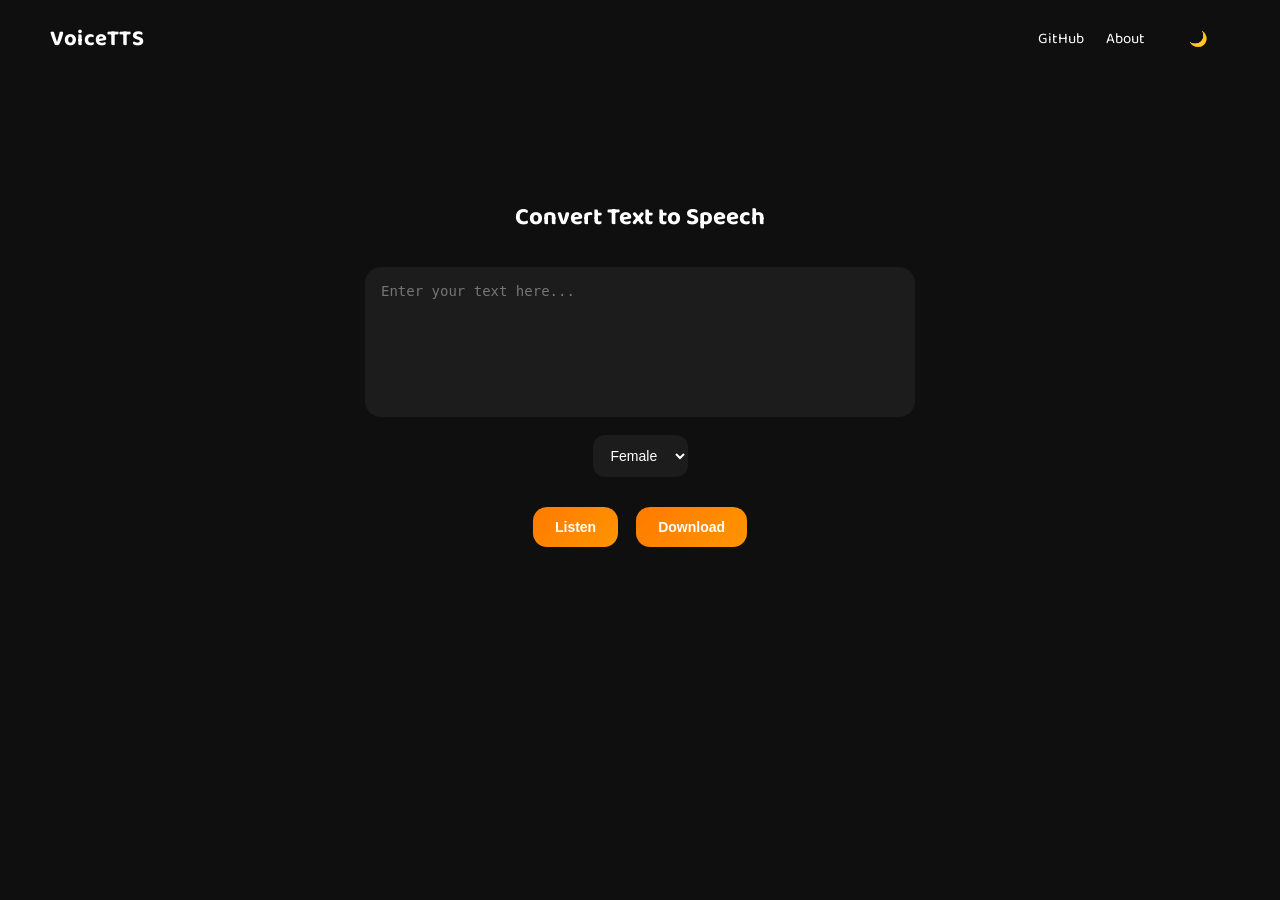
<file: backend/index.html>
<!DOCTYPE html>
<html lang="en">
<head>
  <meta charset="UTF-8">
  <title>Voicetts</title>
  <link rel="stylesheet" href="style.css">
</head>
<body>

  <!-- Navbar -->
  <nav class="navbar">
    <div class="logo">VoiceTTS</div>

    <div class="nav-right">
      <a href="https://github.com/codeghost07official/tts-platform-codeghost.git" target="_blank">GitHub</a>
      <a href="about.html">About</a>
      <button id="themeToggle">🌙</button>
    </div>
  </nav>

  <!-- Main Content -->
  <div class="container">
    <h2>Convert Text to Speech</h2>

    <textarea id="text" placeholder="Enter your text here..."></textarea>

    <select id="voice">
      <option value="en-US-AriaNeural">Female</option>
      <option value="en-US-GuyNeural">Male</option>
    </select>

    <div class="buttons">
      <button id="listen">Listen</button>
      <button id="download">Download</button>
    </div>
  </div>
  <script src="script.js"></script>

</body>
</html>
</file>
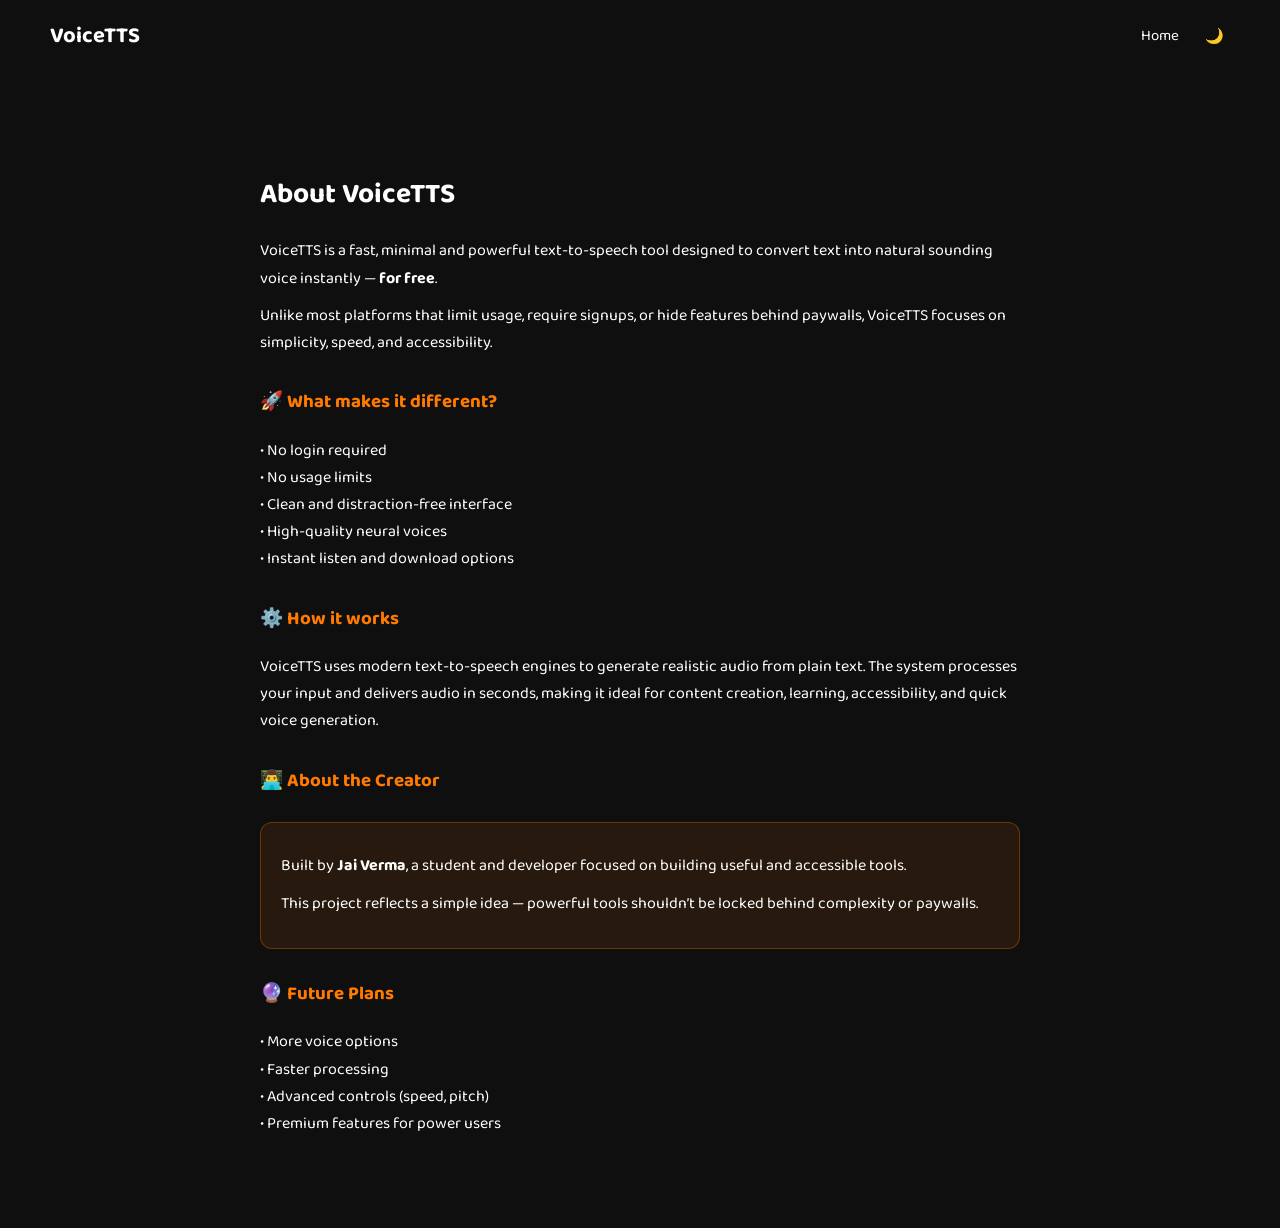
<file: backend/about.html>
<!DOCTYPE html>
<html lang="en">
<head>
  <meta charset="UTF-8">
  <title>About - Voicetts</title>

  <style>
    @import url('https://fonts.googleapis.com/css2?family=Baloo+Bhai+2:wght@400..800&display=swap');

    * {
      box-sizing: border-box;
    }

    body {
      font-family: "Baloo Bhai 2", sans-serif;
      margin: 0;
      transition: 0.3s;
    }

    body.dark {
      background: #0f0f0f;
      color: white;
    }

    body.light {
      background: #ffffff;
      color: #111;
    }

    /* Navbar */
    .navbar {
      display: flex;
      justify-content: space-between;
      align-items: center;
      padding: 18px 50px;
    }

    .logo {
      font-size: 22px;
      font-weight: 700;
    }

    .nav-right {
      display: flex;
      gap: 20px;
      align-items: center;
    }

    .nav-right a, .nav-right button {
      text-decoration: none;
      border: none;
      background: none;
      cursor: pointer;
      font-size: 15px;
      transition: 0.3s;
    }

    body.dark .nav-right a,
    body.dark .nav-right button {
      color: white;
    }

    body.light .nav-right a,
    body.light .nav-right button {
      color: black;
    }

    /* Container */
    .container {
      max-width: 800px;
      margin: 60px auto;
      padding: 20px;
      line-height: 1.7;
    }

    h1 {
      margin-bottom: 20px;
      font-size: 28px;
    }

    h3 {
      margin-top: 30px;
      color: #ff7a00;
    }

    p {
      margin: 10px 0;
    }

    /* Highlight box */
    .highlight {
      margin-top: 25px;
      padding: 20px;
      border-radius: 12px;
      background: rgba(255, 122, 0, 0.1);
      border: 1px solid rgba(255, 122, 0, 0.3);
    }

    /* Responsive */
    @media (max-width: 768px) {
      .navbar {
        padding: 15px 20px;
      }

      .container {
        padding: 15px;
      }
    }
  </style>
</head>

<body class="dark">

  <!-- Navbar -->
  <nav class="navbar">
    <div class="logo">VoiceTTS</div>

    <div class="nav-right">
      <a href="index.html">Home</a>
      <button id="themeToggle">🌙</button>
    </div>
  </nav>

  <!-- Content -->
  <div class="container">
    <h1>About VoiceTTS</h1>

    <p>
      VoiceTTS is a fast, minimal and powerful text-to-speech tool designed to convert text into natural sounding voice instantly — <strong>for free</strong>.
    </p>

    <p>
      Unlike most platforms that limit usage, require signups, or hide features behind paywalls, VoiceTTS focuses on simplicity, speed, and accessibility.
    </p>

    <h3>🚀 What makes it different?</h3>

    <p>
      • No login required<br>
      • No usage limits<br>
      • Clean and distraction-free interface<br>
      • High-quality neural voices<br>
      • Instant listen and download options
    </p>

    <h3>⚙️ How it works</h3>

    <p>
      VoiceTTS uses modern text-to-speech engines to generate realistic audio from plain text. The system processes your input and delivers audio in seconds, making it ideal for content creation, learning, accessibility, and quick voice generation.
    </p>

    <h3>👨‍💻 About the Creator</h3>

    <div class="highlight">
      <p>
        Built by <strong>Jai Verma</strong>, a student and developer focused on building useful and accessible tools.
      </p>

      <p>
        This project reflects a simple idea — powerful tools shouldn’t be locked behind complexity or paywalls.
      </p>
    </div>

    <h3>🔮 Future Plans</h3>

    <p>
      • More voice options<br>
      • Faster processing<br>
      • Advanced controls (speed, pitch)<br>
      • Premium features for power users
    </p>

  </div>

  <!-- JS -->
  <script>
    const themeBtn = document.getElementById("themeToggle");

    themeBtn.addEventListener("click", () => {
      if (document.body.classList.contains("dark")) {
        document.body.classList.remove("dark");
        document.body.classList.add("light");
        themeBtn.innerText = "☀️";
      } else {
        document.body.classList.remove("light");
        document.body.classList.add("dark");
        themeBtn.innerText = "🌙";
      }
    });
  </script>

</body>
</html>
</file>
<file: backend/style.css>
@import url('https://fonts.googleapis.com/css2?family=Baloo+Bhai+2:wght@400..800&display=swap');

* {
  box-sizing: border-box;
}

body {
  font-family: "Baloo Bhai 2", sans-serif;
  margin: 0;
  transition: 0.3s;
}

/* ===== THEMES ===== */
body.dark {
  background: #0f0f0f;
  color: #ffffff;
}

body.light {
  background: #ffffff;
  color: #111;
}

/* ===== NAVBAR ===== */
.navbar {
  display: flex;
  justify-content: space-between;
  align-items: center;
  padding: 18px 50px;
}

.logo {
  font-size: 22px;
  font-weight: 700;
  letter-spacing: 0.5px;
}

.nav-right {
  display: flex;
  align-items: center;
  gap: 22px;
}

.nav-right a,
.nav-right button {
  text-decoration: none;
  background: transparent;
  border: none;
  cursor: pointer;
  font-size: 15px;
  transition: all 0.25s ease;
  position: relative;
}

/* Underline hover effect */
.nav-right a::after {
  content: "";
  position: absolute;
  left: 0;
  bottom: -3px;
  width: 0%;
  height: 2px;
  background: #ff7a00;
  transition: 0.3s;
}

.nav-right a:hover::after {
  width: 100%;
}

/* Theme colors */
body.dark .nav-right a,
body.dark .nav-right button {
  color: white;
}

body.light .nav-right a,
body.light .nav-right button {
  color: black;
}

/* ===== CONTAINER ===== */
.container {
  display: flex;
  flex-direction: column;
  align-items: center;
  margin-top: 80px;
  padding: 20px;
  text-align: center;
}

h2 {
  margin-bottom: 30px;
  font-size: 24px;
}

/* ===== TEXTAREA ===== */
textarea {
  width: 100%;
  max-width: 550px;
  height: 150px;
  padding: 16px;
  border-radius: 16px;
  border: none;
  outline: none;
  font-size: 14px;
  resize: none;
  transition: all 0.25s ease;
}

/* Focus glow */
textarea:focus {
  transform: scale(1.01);
  box-shadow: 0 0 0 2px #ff7a00;
}

/* Theme textarea */
body.dark textarea {
  background: #1c1c1c;
  color: white;
}

body.light textarea {
  background: #f2f2f2;
  color: black;
}

/* ===== DROPDOWN ===== */
select {
  margin-top: 18px;
  padding: 12px 14px;
  border-radius: 12px;
  border: none;
  cursor: pointer;
  font-size: 14px;
  transition: all 0.25s ease;
}

/* Hover effect (fake “open feel”) */
select:hover {
  transform: scale(1.05);
  box-shadow: 0 0 0 2px #ff7a00;
}

/* Focus (actual open interaction) */
select:focus {
  outline: none;
  box-shadow: 0 0 0 2px #ff7a00;
}

/* Theme dropdown */
body.dark select {
  background: #1c1c1c;
  color: white;
}

body.light select {
  background: #f2f2f2;
  color: black;
}

/* ===== BUTTONS ===== */
.buttons {
  margin-top: 30px;
  display: flex;
  gap: 18px;
  flex-wrap: wrap;
  justify-content: center;
}

button {
  padding: 12px 22px;
  border-radius: 14px;
  border: none;
  cursor: pointer;
  background: linear-gradient(135deg, #ff7a00, #ff9500);
  color: white;
  font-weight: 600;
  font-size: 14px;
  transition: all 0.25s ease;
}

/* Premium hover */
button:hover {
  transform: translateY(-3px) scale(1.03);
  box-shadow: 0 8px 20px rgba(255, 122, 0, 0.3);
}

/* Click feel */
button:active {
  transform: scale(0.97);
}

/* Disabled (loading state) */
button:disabled {
  opacity: 0.6;
  cursor: not-allowed;
  transform: none;
}

/* ===== RESPONSIVE ===== */
@media (max-width: 768px) {
  .navbar {
    padding: 15px 20px;
  }

  textarea {
    max-width: 90%;
  }

  select {
    width: 90%;
  }

  .buttons {
    flex-direction: column;
    width: 90%;
  }

  button {
    width: 100%;
  }
}
</file>
